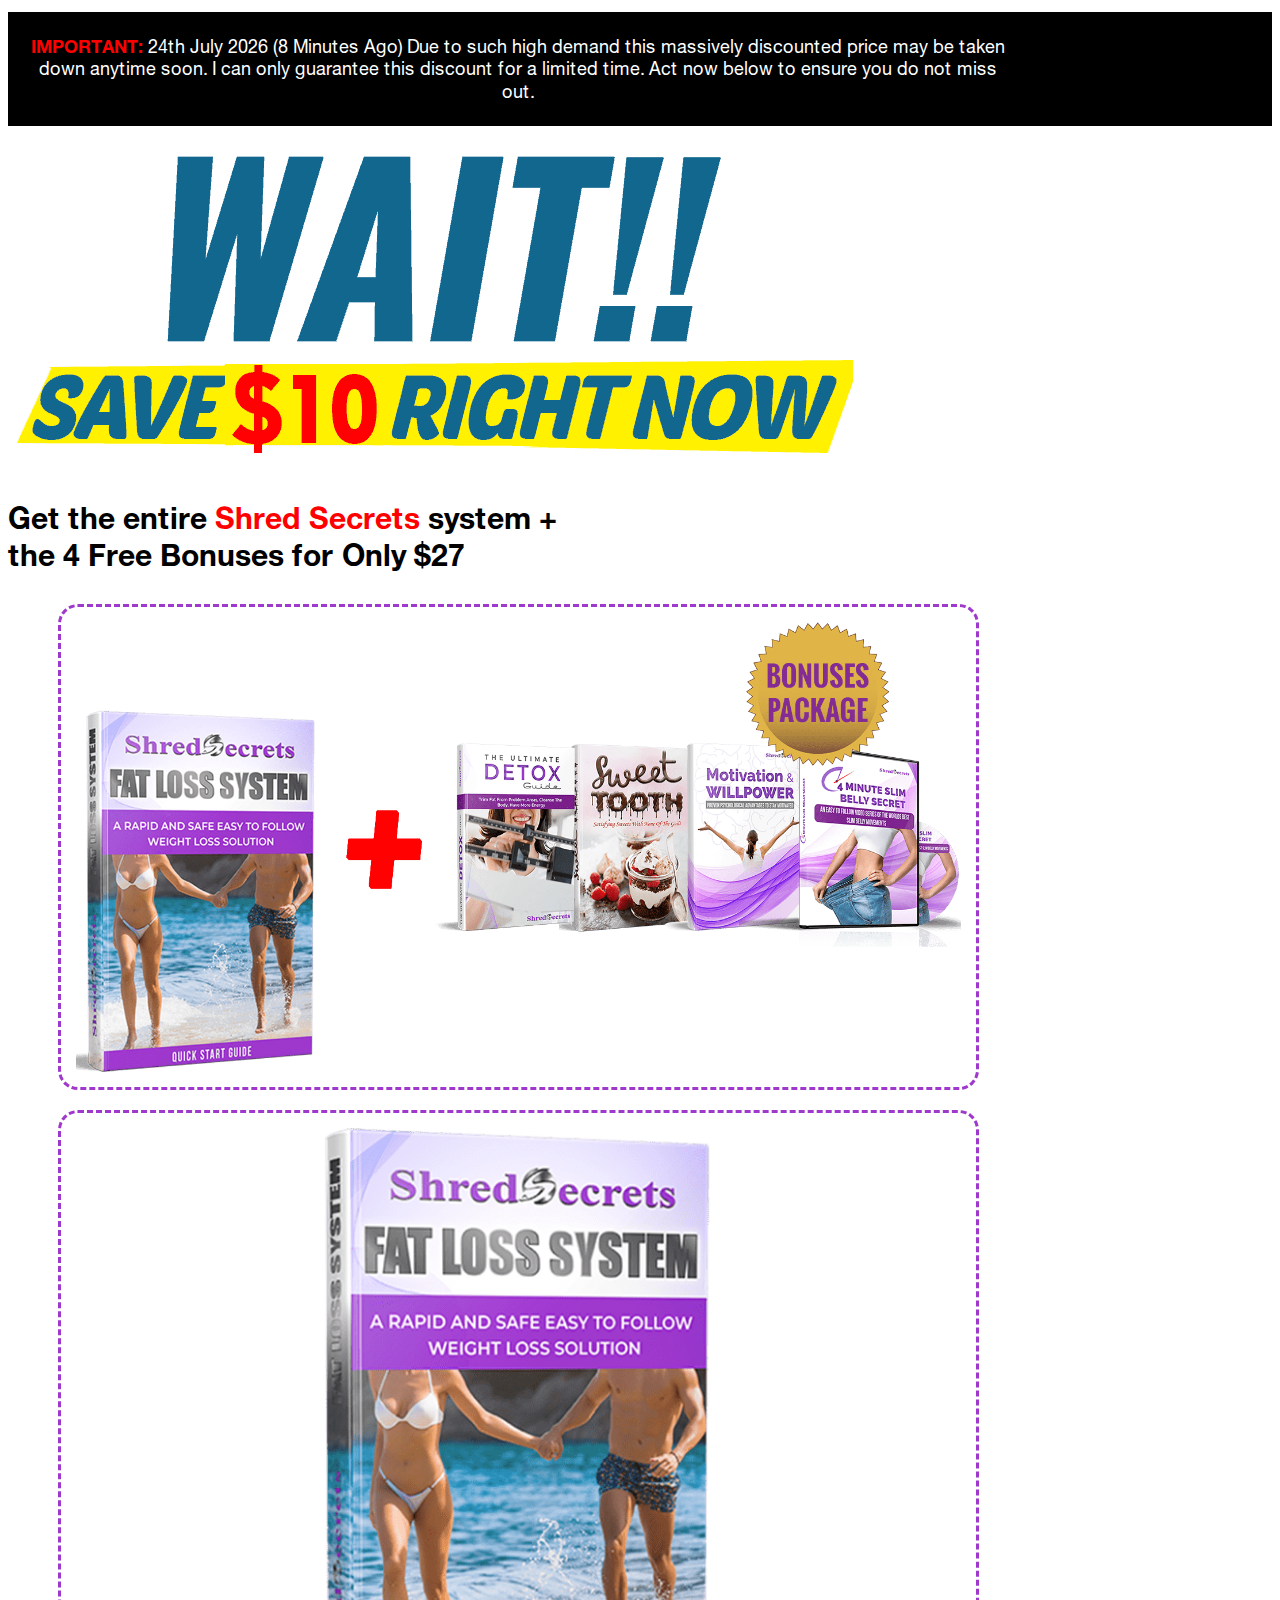
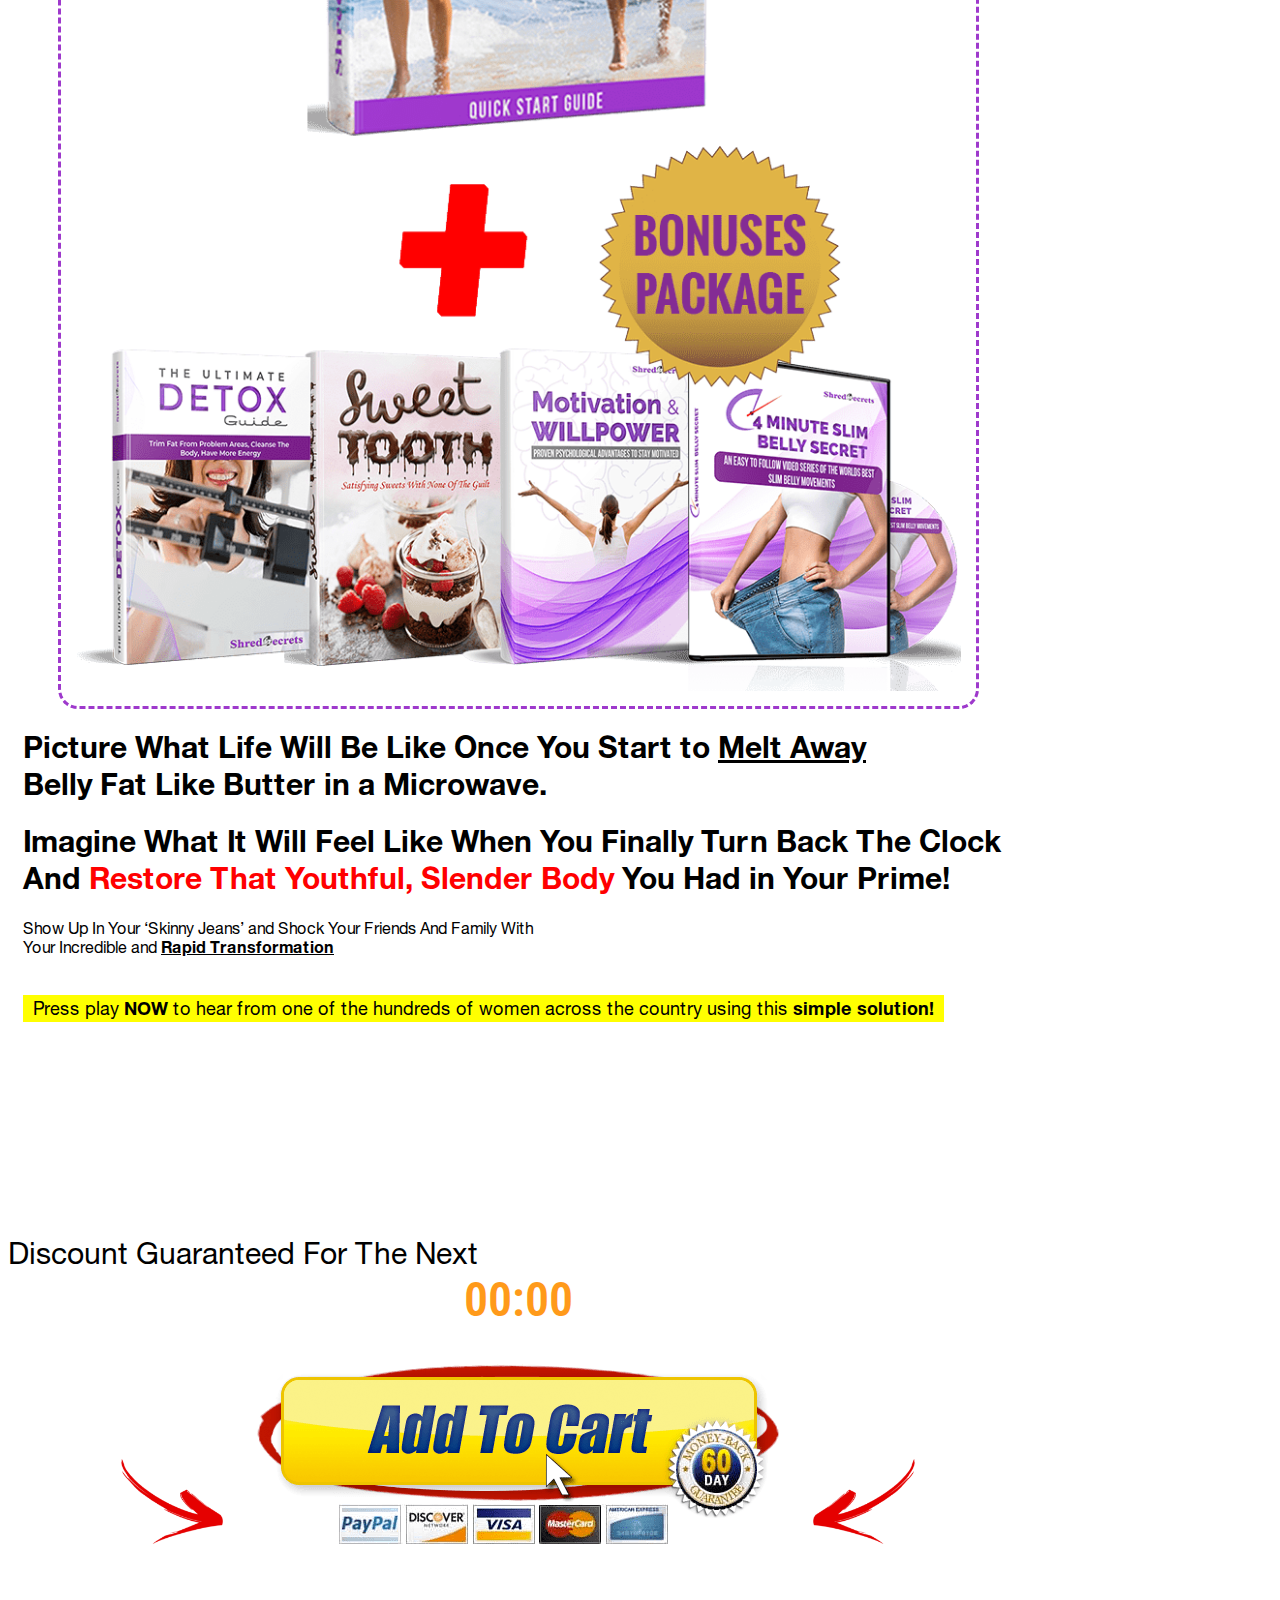
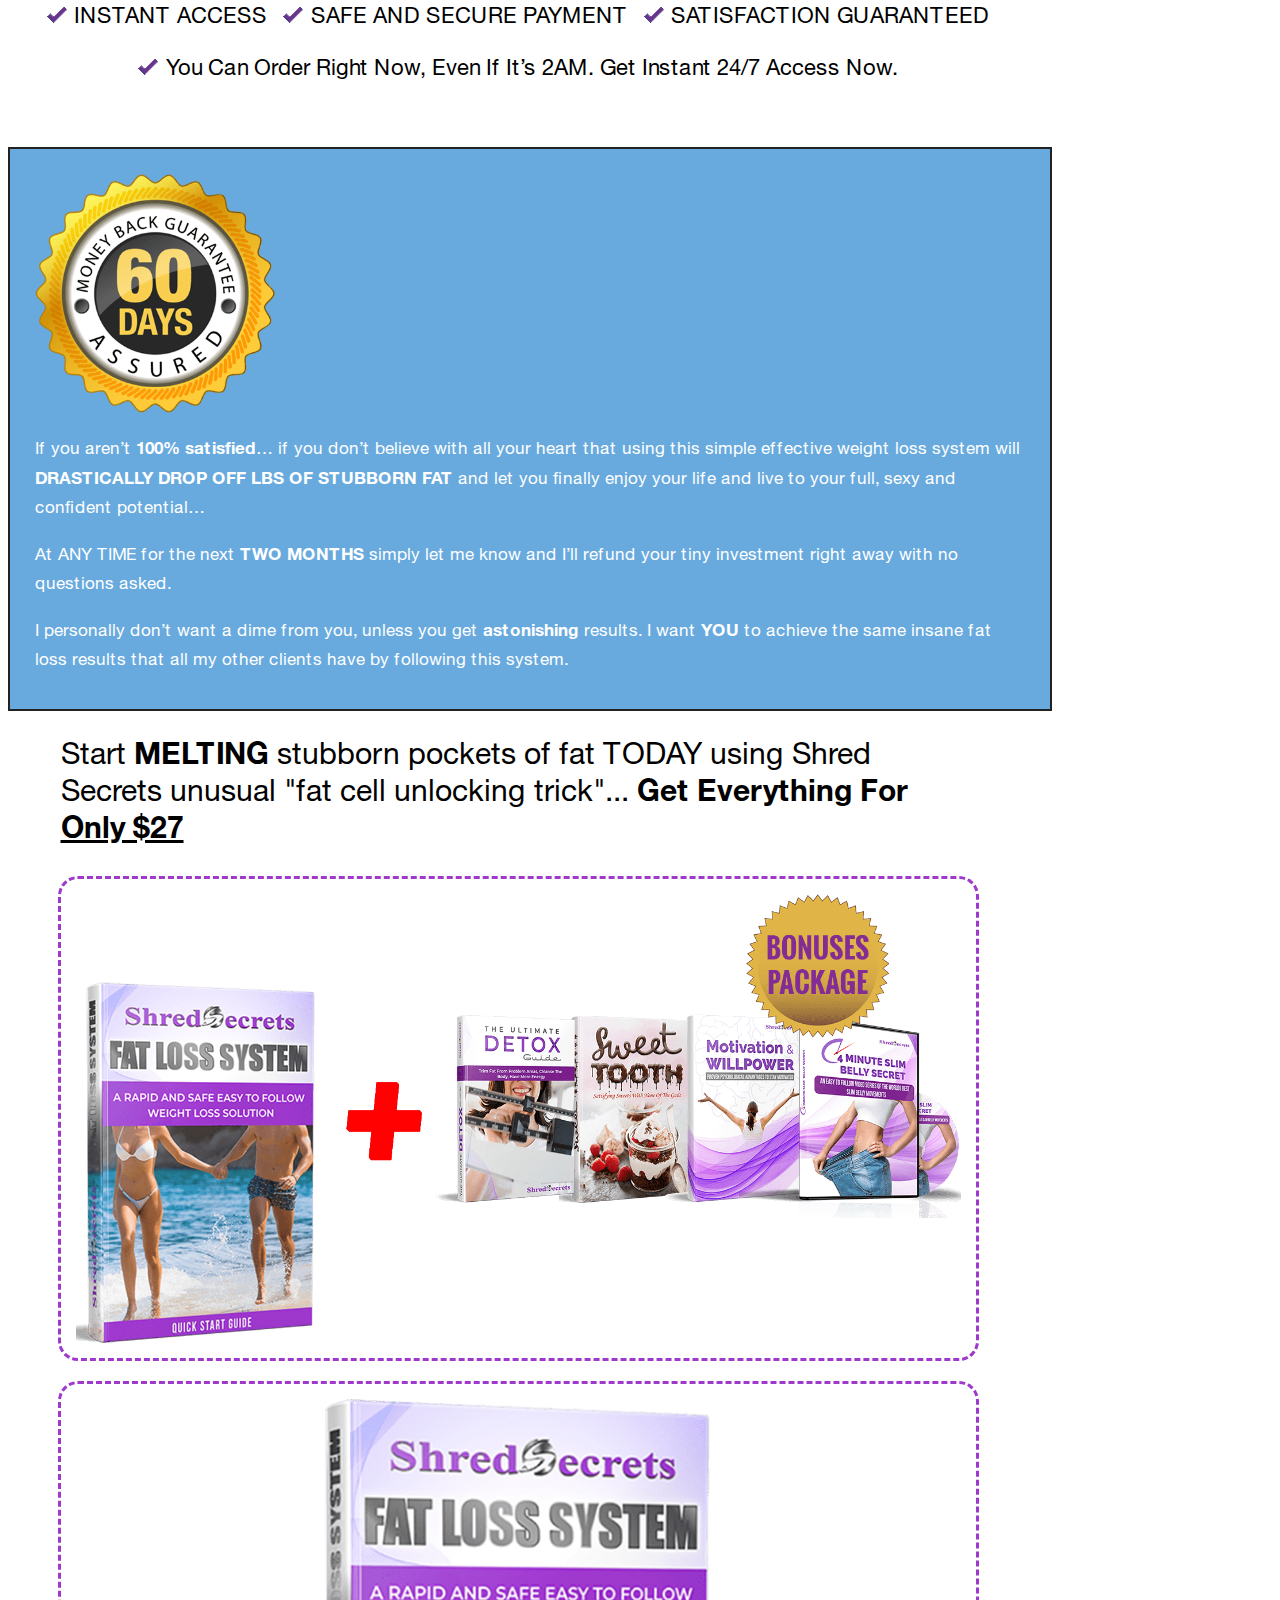
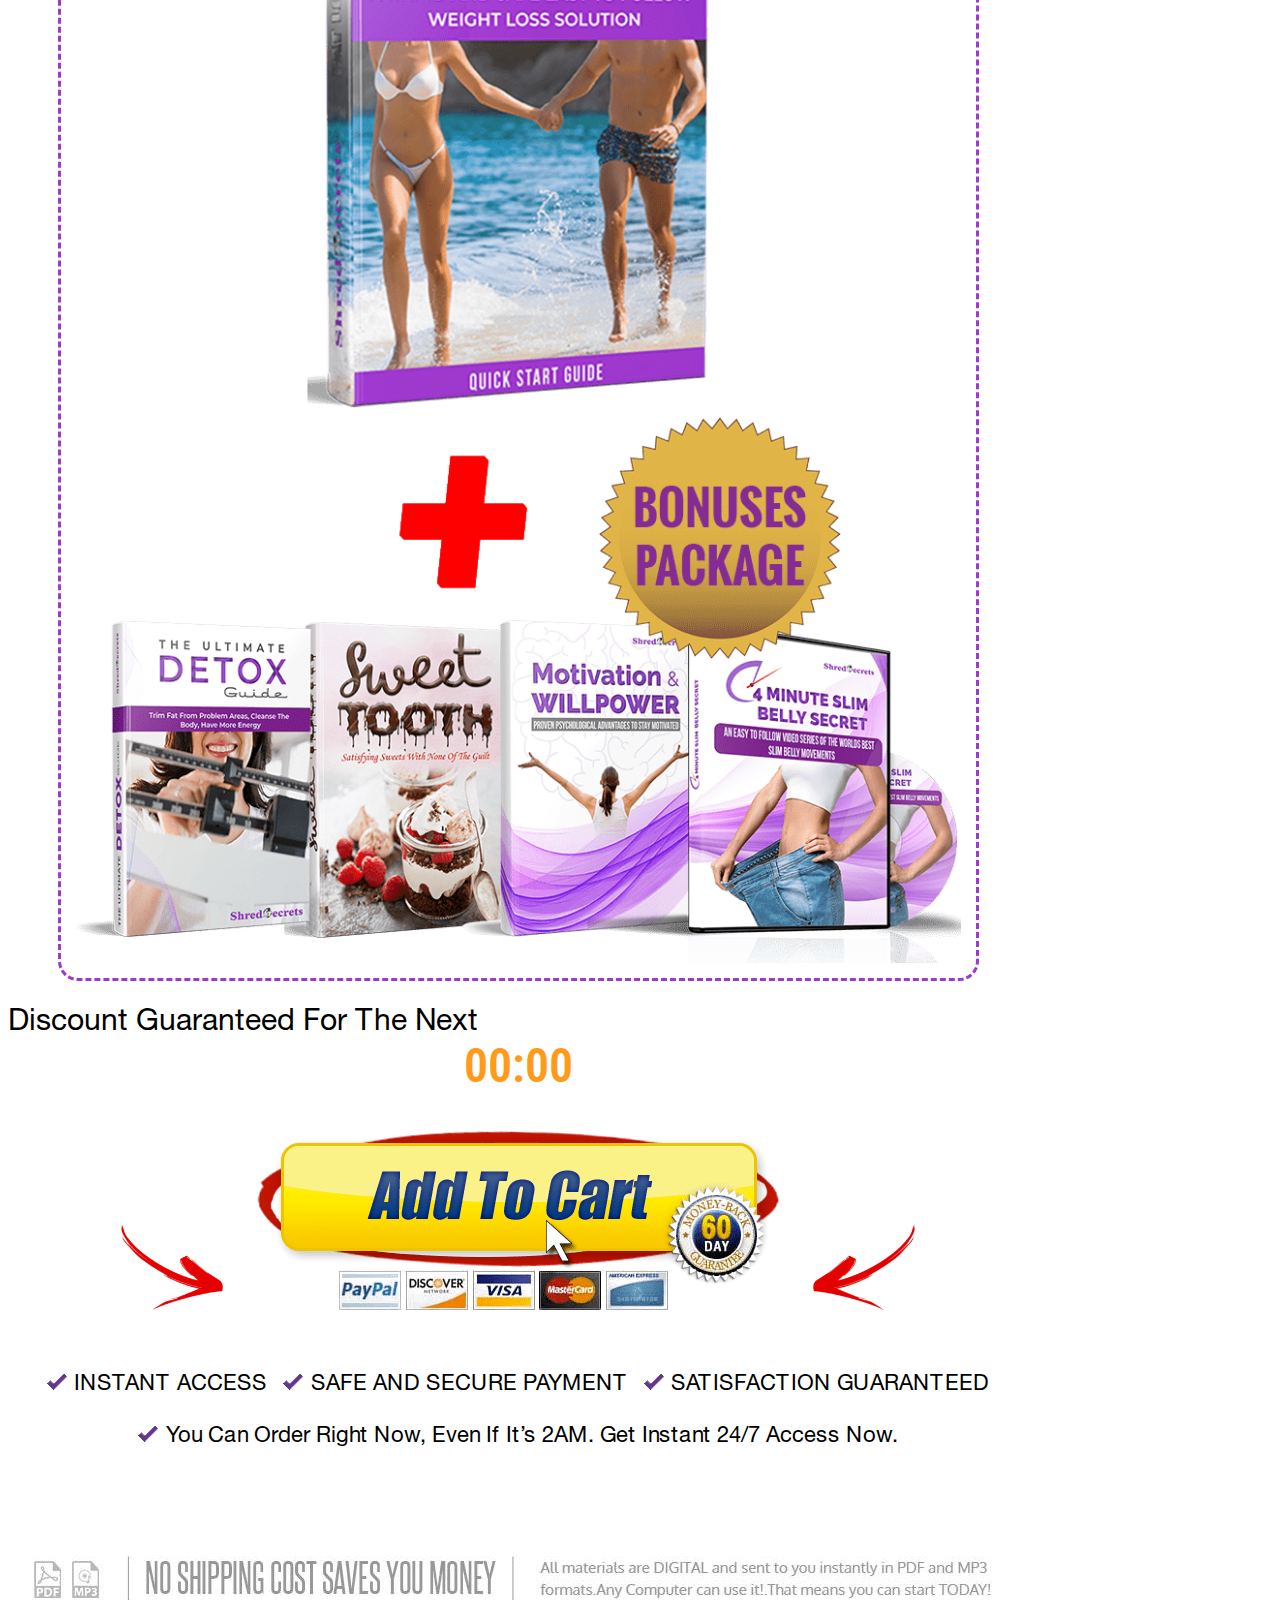
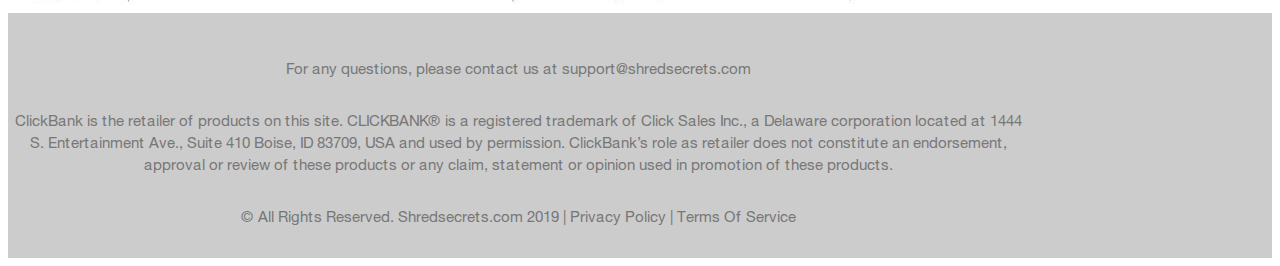
<file: index.html>
<!doctype html>
    <html lang="en">
    <head>
        <!-- Required meta tags -->
        <meta charset="utf-8">
        <meta name="description" content="Web Content">
        <meta name="keywords" content="HTML, CSS, JavaScript">
        <meta name="author" content="author">
        <meta name="viewport" content="width=device-width, initial-scale=1,  maximum-scale=1, shrink-to-fit=no">
        <meta http-equiv="X-UA-Compatible" content="IE=edge,chrome=1">
        <meta http-equiv="content-script-type" content="text/javascript">
        <meta http-equiv="x-dns-prefetch-control" content="on">
        
        <link rel="apple-touch-icon" sizes="180x180" href="assests/images/cropped-shred-fav-1-180x180.png">
        <link rel="icon" type="image/png" sizes="192x192" href="assests/images/cropped-shred-fav-1-192x192.png">
        <link rel="icon" type="image/png" sizes="32x32" href="assests/images/cropped-shred-fav-1-32x32.png">
        <!-- font family  -->
        <link rel="stylesheet" href="assests/font/stylesheet.css">
        <!-- Bootstrap CSS -->
        <link href="https://cdn.jsdelivr.net/npm/bootstrap@5.2.2/dist/css/bootstrap.min.css" rel="stylesheet" integrity="sha384-Zenh87qX5JnK2Jl0vWa8Ck2rdkQ2Bzep5IDxbcnCeuOxjzrPF/et3URy9Bv1WTRi" crossorigin="anonymous">
        <!-- Custom css -->
        <link rel="stylesheet" href="assests/css/style.css">
        <!-- Responsive midea css -->
        <link rel="stylesheet" href="assests/css/responsive.css">
        <title>Mother of two loses 82.2 pounds by consuming ancient nutrient  Discount - Mother of two loses 82.2 pounds by consuming ancient nutrient</title>
    </head>
    <body>
        <!-- header start -->
        <header>
            <div class="container">
                <div class="box">
                    <h1><span style="color: #ff0000;"><b class="cl-green">IMPORTANT: </b></span> <span id="Day"></span><span>th</span> <span id="Month"></span> <span id="Year"></span> (8 Minutes Ago) Due to such high demand this massively discounted price may be taken down anytime soon. I can only guarantee this discount for a limited time. Act now below to ensure you do not miss out.</h1>
                </div>
            </div>
        </header>
        <!-- header end-->
        <!-- banner img start -->
        <div class="banner-img">
            <div class="container">
                <div class="box text-center">
                    <img src="assests/images/bonusSS.png" alt="img" class="img-fluid">
                </div>
            </div>
        </div>
        <!-- banner img end -->
        <!-- Shred Secrets start -->
        <div class="shred-secrets">
            <div class="container">
                <h2 class="text-center"><span style="color: #000000;"><b><span style="color: #000000;">Get the entire </span><span style="color: #ff0000;">Shred Secrets</span><span style="color: #000000;"> system +</span><br> <span style="color: #000000;">the 4 Free Bonuses for </span>Only $27</b></span></h2>
                <div class="img-box d-md-block d-none">
                    <img src="assests/images/Bundle1.png" alt="img" class="img-fluid">
                </div>
                <div class="img-box d-md-none d-block">
                    <img src="assests/images/Bundle1-mobile.png" alt="img" class="img-fluid">
                </div>
                
                <!-- vide item start -->
                <div class="video-wrapper pt-4">
                    <div class="video-top text-center">
                        <h2>Picture What Life Will Be Like Once You Start to <strong style="text-decoration:underline;"> Melt Away</strong> <br> Belly Fat Like Butter in a Microwave.</h2>
                        <h2>Imagine What It Will Feel Like When You Finally Turn Back The Clock And <span style="color: #ff0000;">Restore That Youthful, Slender Body</span> You Had in Your Prime!</h2>
                        
                        <h4>Show Up In Your ‘Skinny Jeans’ and Shock Your Friends And    Family With <br> Your Incredible and <strong class="underline">  Rapid Transformation</strong></h4>
                        
                        <p style="background: yellow;display: inline-block;padding: 2px 10px;">Press play <strong>NOW</strong> to hear from one of the hundreds of women across the country using this <strong>simple solution!</strong></p>
                    </div>
                    <div class=" ratio ratio-16x9 shadow">
                        <iframe src="https://player.vimeo.com/video/734558965?h=2dd4a2dca0" frameborder="0" allow="autoplay; fullscreen; picture-in-picture" allowfullscreen></iframe>

                    </div>
                    
                </div>
                <!-- vide item end -->
                <div class="time-counter">
                    <h3 class="text-center"><span style="color: #000000;">Discount Guaranteed For The Next</span></h3>
                    <p class="fast-timer">00:00</p>
                    <div class="insertion text-center">
                        <center>
                            <a class="purchase" href="https://www.shredsecrets.com/linklokcb.php?order=10.therg.pay.clickbank.net/?cbskin=27374&amp;cbfid=31839&amp;cbtimer=101">
                                <img class="img1 img-fluid" src="assests/images/leftarrownew.png" alt="img">
                                <img class="img2  img-fluid" src="assests/images/section-12-addtocart.png" alt="img">
                                <img class="img4  img-fluid" src="assests/images/rightnewarrow.png">
                                <img class="img3  img-fluid" src="assests/images/ended_button.png" alt="img">
                            </a>
                        </center>
                    </div>
                </div>
                <div class="features">
                    <ul>
                        <li>INSTANT ACCESS</li>
                        <li>SAFE AND SECURE PAYMENT</li>
                        <li>SATISFACTION GUARANTEED</li>
                        <li>You Can Order Right Now, Even If It’s 2AM. Get Instant 24/7 Access Now.</li>
                    </ul>
                </div>
            </div>
        </div>
        <!-- Shred Secrets end -->
        <div class="guarantee">
            <div class="container">
                <div class="box">
                    <div class="row">
                        <div class="col-md-4 text-center mb-md-0  mb-2">
                            <img class="img-fluid" src="assests/images/badge.png" alt="" width="240">
                        </div>
                        <div class="col-md-8">
                            <p>If you aren’t <b>100% satisfied</b>… if you don’t believe with all your heart that using this simple effective weight loss system will <b>DRASTICALLY DROP OFF LBS OF STUBBORN FAT</b> and let you finally enjoy your life and live to your full, sexy and confident potential…</p>
                            <p>At ANY TIME for the next <b>TWO MONTHS</b> simply let me know and I’ll refund your tiny investment right away with no questions asked.</p>
                            <p>I personally don’t want a dime from you, unless you get <b>astonishing</b> results. I want <b>YOU</b> to achieve the same insane fat loss results that all my other clients have by following this system.</p>
                        </div>
                    </div>
                </div>
            </div>
        </div>
        <!-- Shred Secrets start -->
        <div class="shred-secrets shred-secrets2">
            <div class="container">
                <h2 class="text-center"><span style="color: #000000;">Start <strong>MELTING</strong> stubborn pockets of fat TODAY using Shred Secrets unusual "fat cell unlocking trick"... <strong>Get Everything For <u>Only $27</u></strong></span></h2>
                <div class="img-box d-md-block d-none">
                    <img src="assests/images/Bundle1.png" alt="img" class="img-fluid">
                </div>
                <div class="img-box d-md-none d-block">
                    <img src="assests/images/Bundle1-mobile.png" alt="img" class="img-fluid">
                </div>
                
                <div class="time-counter">
                    <h3 class="text-center"><span style="color: #000000;">Discount Guaranteed For The Next</span></h3>
                    <p class="fast-timer">00:00</p>
                    <div class="insertion text-center">
                        <center>
                            <a class="purchase" href="https://www.shredsecrets.com/linklokcb.php?order=10.therg.pay.clickbank.net/?cbskin=27374&amp;cbfid=31839&amp;cbtimer=101">
                                <img class="img1  img-fluid" src="assests/images/leftarrownew.png" alt="img">
                                <img class="img2  img-fluid" src="assests/images/section-12-addtocart.png" alt="img">
                                <img class="img4  img-fluid" src="assests/images/rightnewarrow.png">
                                <img class="img3  img-fluid" src="assests/images/ended_button.png" alt="">
                            </a>
                        </center>
                    </div>
                </div>
                <div class="features">
                    <ul>
                        <li>INSTANT ACCESS</li>
                        <li>SAFE AND SECURE PAYMENT</li>
                        <li>SATISFACTION GUARANTEED</li>
                        <li>You Can Order Right Now, Even If It’s 2AM. Get Instant 24/7 Access Now.</li>
                    </ul>
                </div>
            </div>
        </div>
        <!-- Shred Secrets end -->
        <!-- foote top images start-->
        <div class="footer-top-img text-center">
            
            <div class="container">
                <div class="box">
                    <img src="assests/images/xshipping_strip.jpg" alt="img" class="img-fluid">
                </div>
            </div>
        </div>
        <!-- foote top images end-->
        <!-- footer start -->
        <footer>
            <div class="container text-center">
                <div class="content">
                    <p>For any questions, please contact us at <a href="mailto:support@shredsecrets.com">support@shredsecrets.com</a></p>
                    <p>ClickBank is the retailer of products on this site. CLICKBANK® is a registered trademark of Click Sales Inc., a Delaware corporation located at 1444 S. Entertainment Ave., Suite 410 Boise, ID 83709, USA and used by permission. ClickBank’s role as retailer does not constitute an endorsement, approval or review of these products or any claim, statement or opinion used in promotion of these products.</p>
                    <p> © All Rights Reserved. Shredsecrets.com 2019 | <a href="https://www.shredsecrets.com/privacy-policy/">Privacy Policy</a> | <a href="https://www.shredsecrets.com/terms-of-services/">Terms Of Service</a></p>
                </div>
            </div>
        </footer>
        <!-- footer end -->
        <!-- modal start -->
        <!-- Button trigger modal -->
    
        <!--  jQuery js-->
        <script src="assests/js/jquery.min.js"></script>
        <!-- bootstrap Bundle with Popper -->
        <script src="https://cdn.jsdelivr.net/npm/bootstrap@5.2.2/dist/js/bootstrap.bundle.min.js" integrity="sha384-OERcA2EqjJCMA+/3y+gxIOqMEjwtxJY7qPCqsdltbNJuaOe923+mo//f6V8Qbsw3" crossorigin="anonymous"></script>
        <script>
            
        </script>
        <script>
            var mins = 10;
            var secs = 0;
            var timer = null;
            function getTime() {
                var time = '';
                time += mins > 0.1 ? mins : '0' + mins;
                time += secs > 9 ? ':' + secs : ':0' + secs;
                return time;
            }
            
            function showTime() {
                $('.fast-timer')
                .html(getTime());
                secs -= 1;
                if (secs < 0) {
                    mins -= 1;
                    secs = 59;
                }
                if (mins < 0) {
                    $('.purchase').addClass('disabled');
                    $('.purchase').attr("href", "javascript:;");
                    $('.purchase').click(function(e) {
                        e.preventDefault();
                        showPopup();
                    });
                    return false;
                }
                timer = setTimeout('showTime()', 1000);
            }
            $(function() {
                setTimeout('showTime()', 1000);
            });
        </script>
     
        <script>
            const months = ["January","February","March","April","May","June","July","August","September","October","November","December"];
            const d = new Date();
            document.getElementById("Day").innerHTML = d.getDate();
            let month = months[d.getMonth()];
            document.getElementById("Month").innerHTML = month;
            document.getElementById("Year").innerHTML = d.getFullYear();
        </script>
    </body>
    </html>
</file>
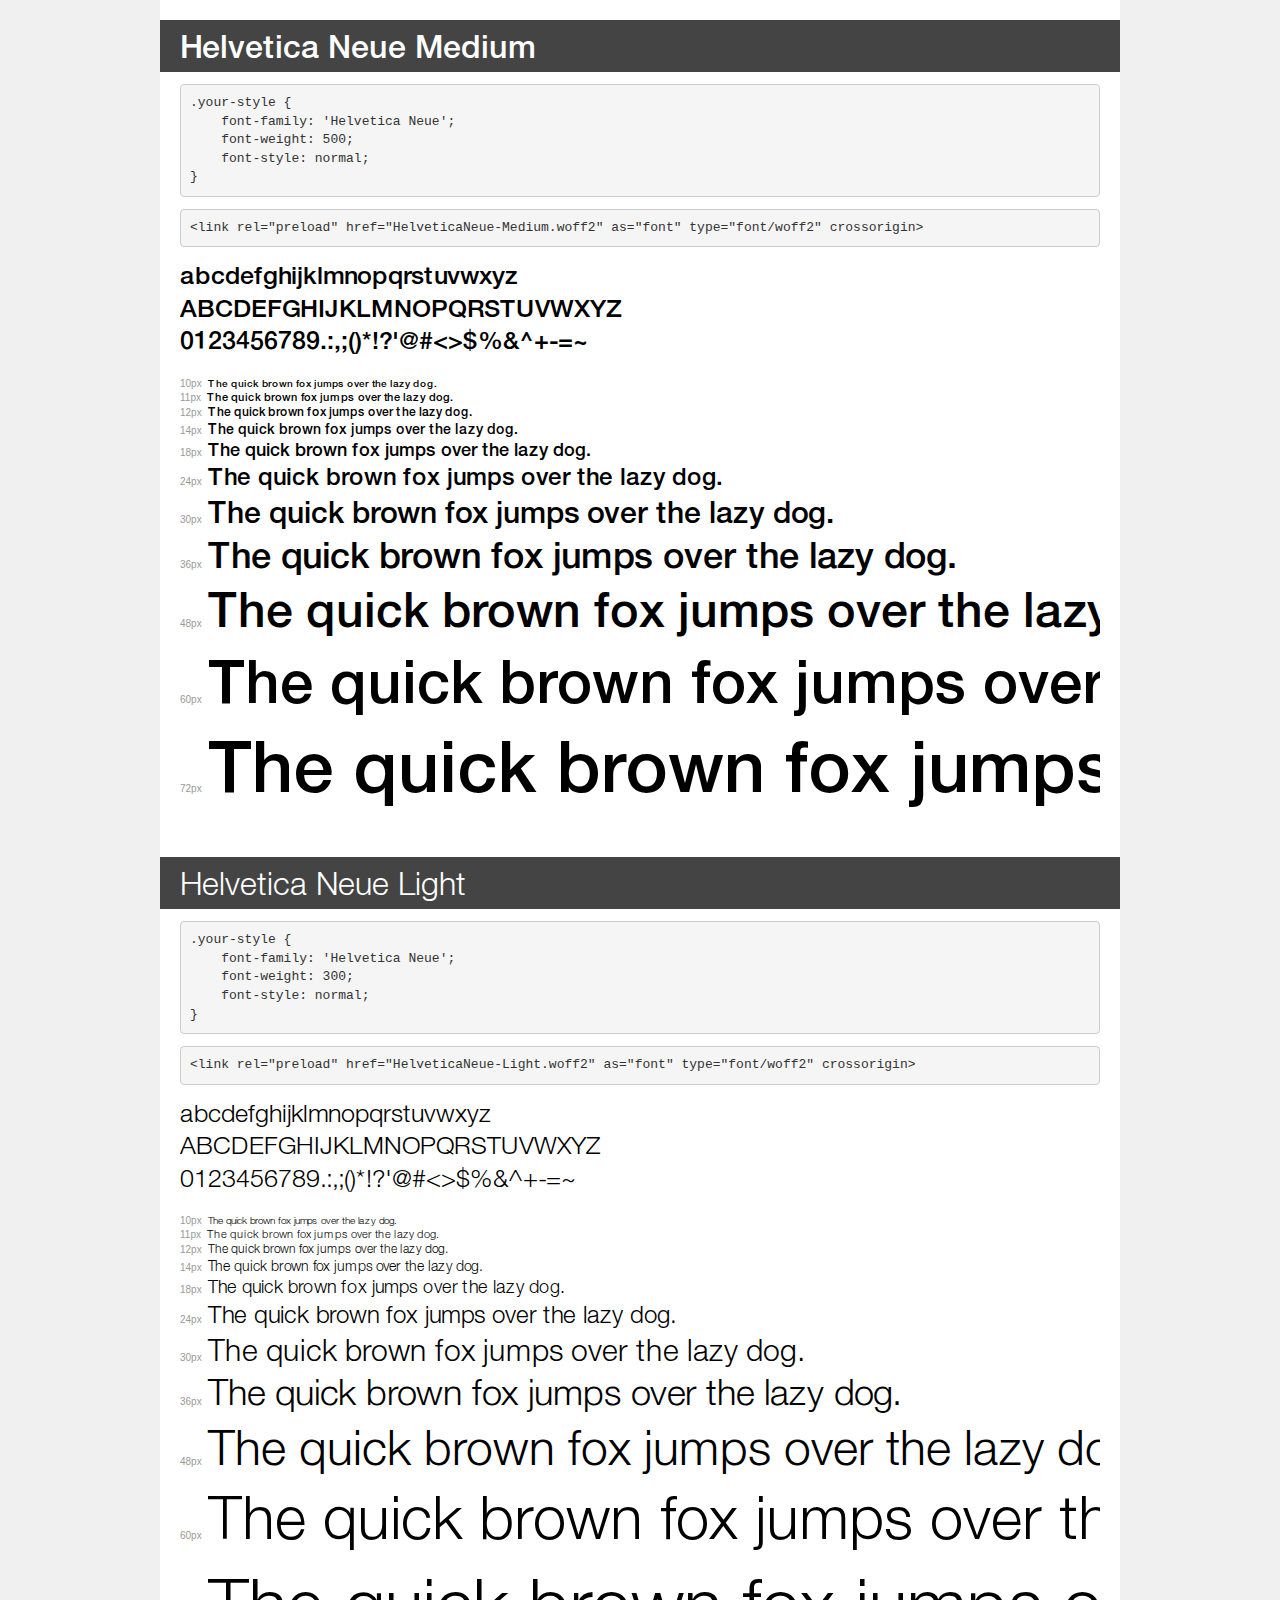
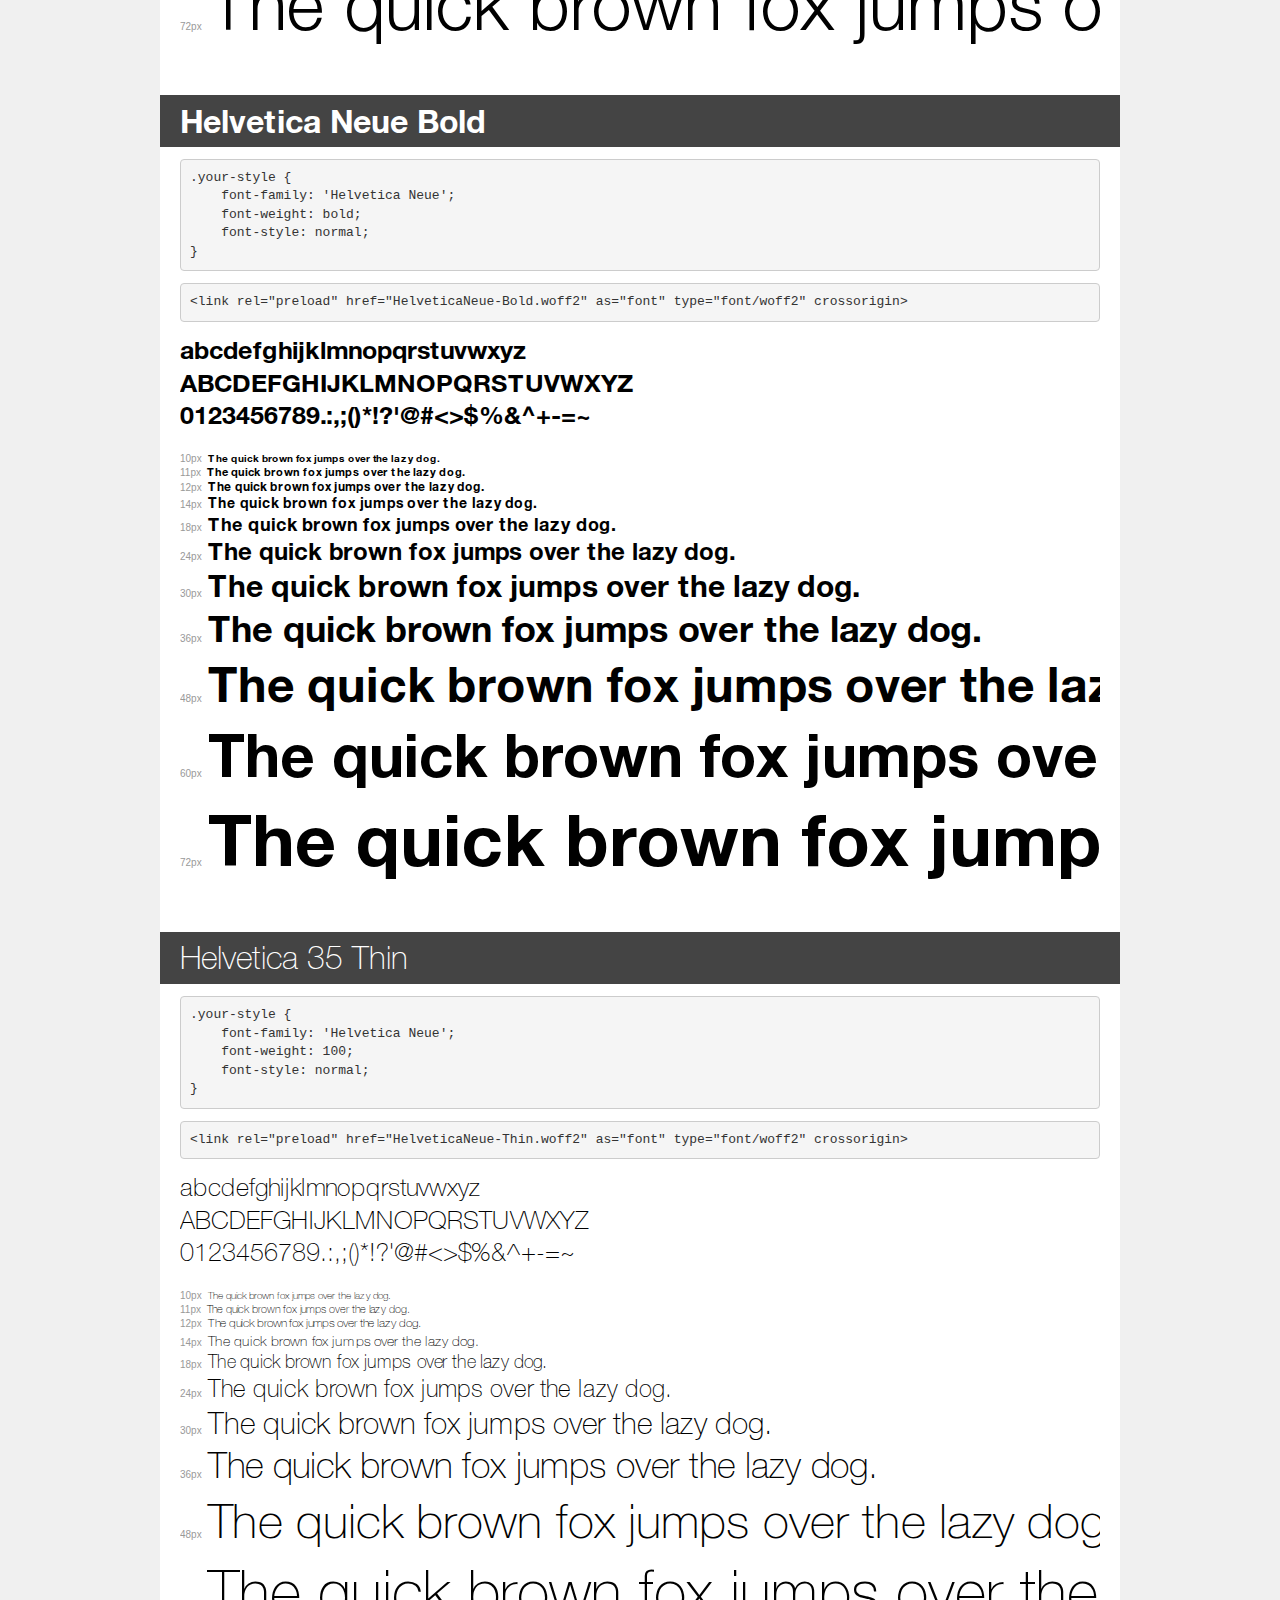
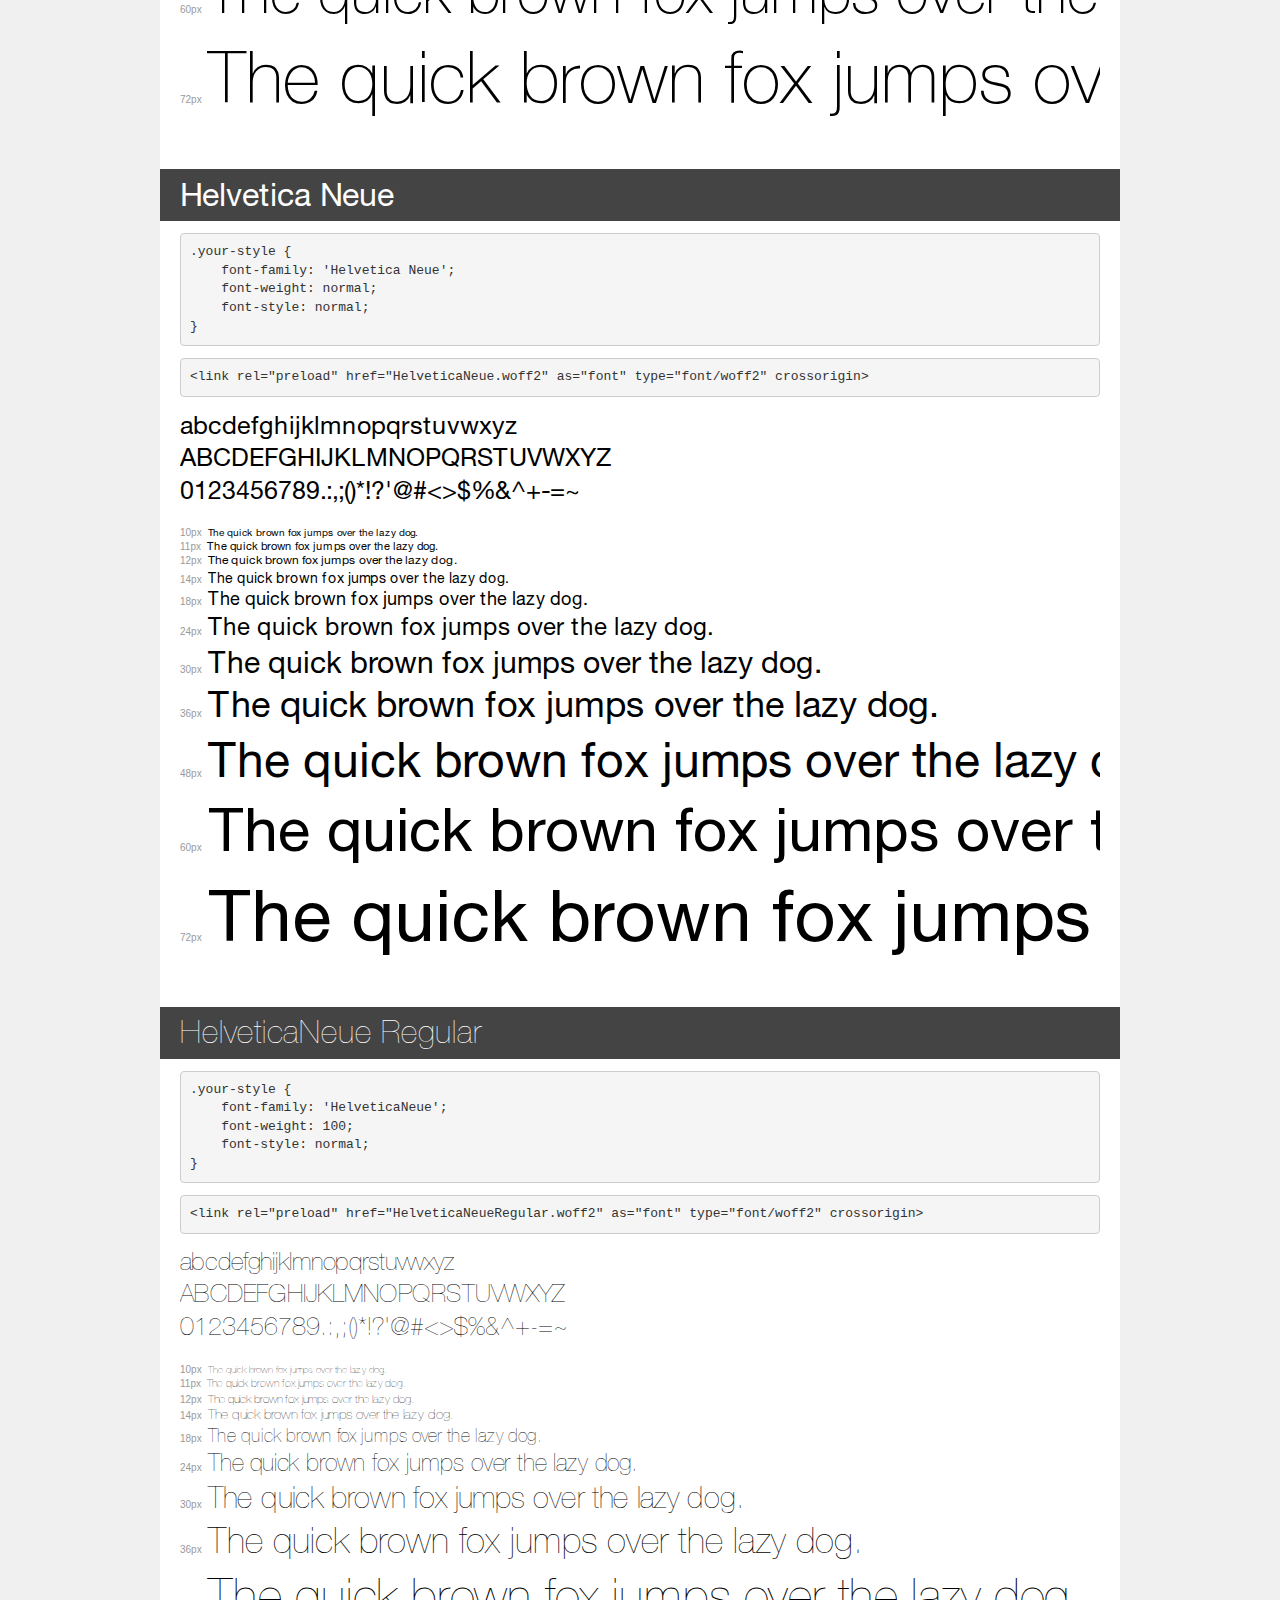
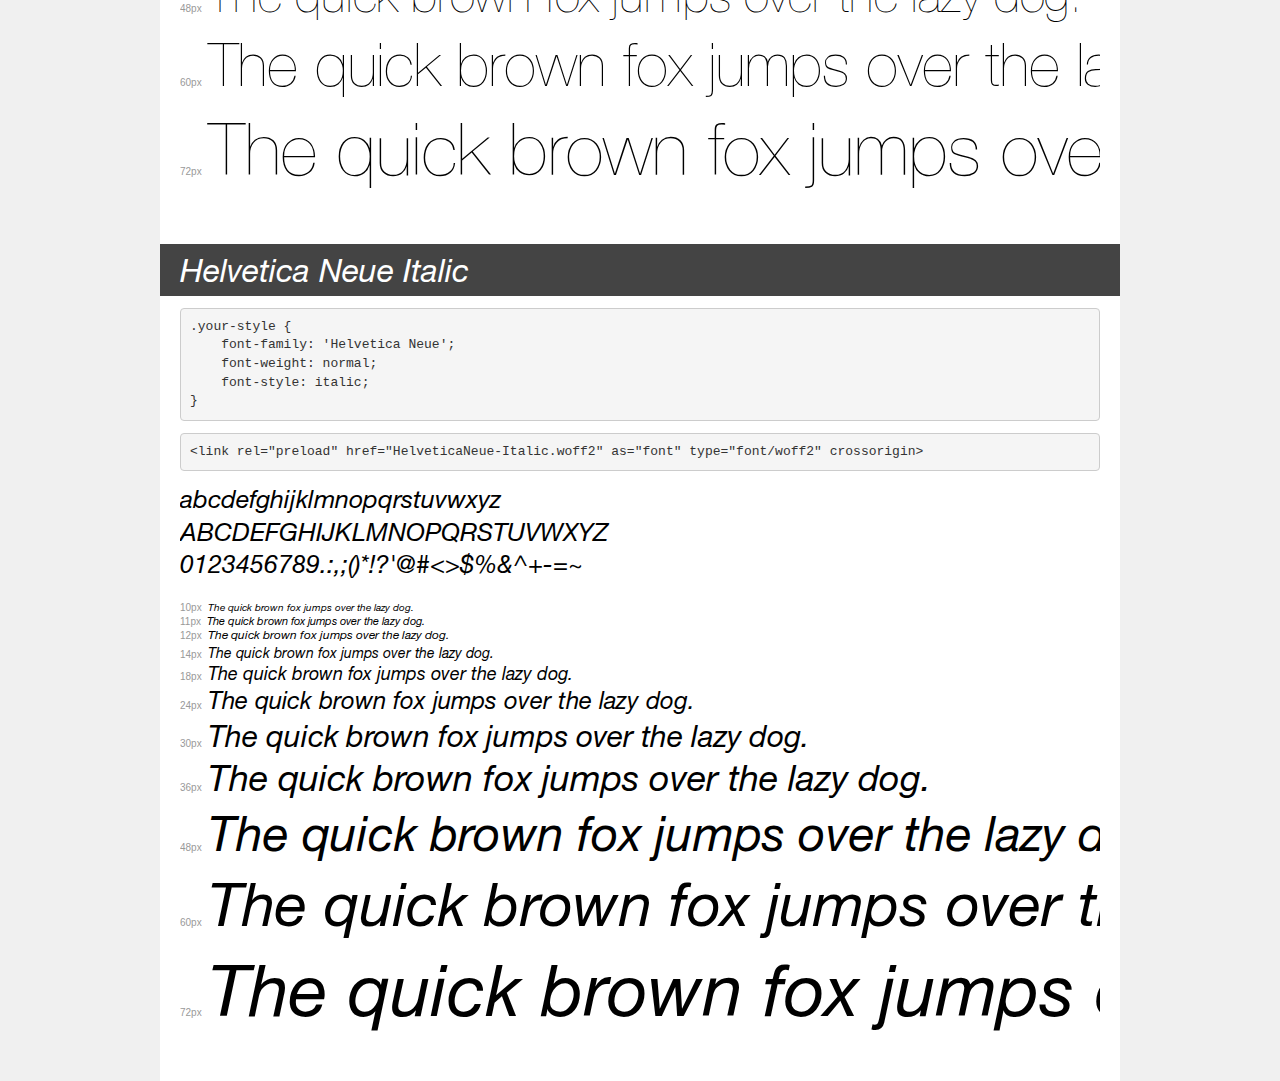
<file: assests/font/demo.html>
<!DOCTYPE html>
<html lang="en">
<head>
    <meta charset="utf-8">
    <meta http-equiv="X-UA-Compatible" content="IE=edge">
    <meta name="viewport" content="width=device-width, initial-scale=1">
    <meta name="robots" content="noindex, noarchive">
    <meta name="format-detection" content="telephone=no">
    <title>Transfonter demo</title>
    <link href="stylesheet.css" rel="stylesheet">
    <style>
        /*
        http://meyerweb.com/eric/tools/css/reset/
        v2.0 | 20110126
        License: none (public domain)
        */
        html, body, div, span, applet, object, iframe,
        h1, h2, h3, h4, h5, h6, p, blockquote, pre,
        a, abbr, acronym, address, big, cite, code,
        del, dfn, em, img, ins, kbd, q, s, samp,
        small, strike, strong, sub, sup, tt, var,
        b, u, i, center,
        dl, dt, dd, ol, ul, li,
        fieldset, form, label, legend,
        table, caption, tbody, tfoot, thead, tr, th, td,
        article, aside, canvas, details, embed,
        figure, figcaption, footer, header, hgroup,
        menu, nav, output, ruby, section, summary,
        time, mark, audio, video {
            margin: 0;
            padding: 0;
            border: 0;
            font-size: 100%;
            font: inherit;
            vertical-align: baseline;
        }
        /* HTML5 display-role reset for older browsers */
        article, aside, details, figcaption, figure,
        footer, header, hgroup, menu, nav, section {
            display: block;
        }
        body {
            line-height: 1;
        }
        ol, ul {
            list-style: none;
        }
        blockquote, q {
            quotes: none;
        }
        blockquote:before, blockquote:after,
        q:before, q:after {
            content: '';
            content: none;
        }
        table {
            border-collapse: collapse;
            border-spacing: 0;
        }
        /* demo styles */
        body {
            background: #f0f0f0;
            color: #000;
        }
        .page {
            background: #fff;
            width: 920px;
            margin: 0 auto;
            padding: 20px 20px 0 20px;
            overflow: hidden;
        }
        .font-container {
            overflow-x: auto;
            overflow-y: hidden;
            margin-bottom: 40px;
            line-height: 1.3;
            white-space: nowrap;
            padding-bottom: 5px;
        }
        h1 {
            position: relative;
            background: #444;
            font-size: 32px;
            color: #fff;
            padding: 10px 20px;
            margin: 0 -20px 12px -20px;
        }
        .letters {
            font-size: 25px;
            margin-bottom: 20px;
        }
        .s10:before {
            content: '10px';
        }
        .s11:before {
            content: '11px';
        }
        .s12:before {
            content: '12px';
        }
        .s14:before {
            content: '14px';
        }
        .s18:before {
            content: '18px';
        }
        .s24:before {
            content: '24px';
        }
        .s30:before {
            content: '30px';
        }
        .s36:before {
            content: '36px';
        }
        .s48:before {
            content: '48px';
        }
        .s60:before {
            content: '60px';
        }
        .s72:before {
            content: '72px';
        }
        .s10:before, .s11:before, .s12:before, .s14:before,
        .s18:before, .s24:before, .s30:before, .s36:before,
        .s48:before, .s60:before, .s72:before {
            font-family: Arial, sans-serif;
            font-size: 10px;
            font-weight: normal;
            font-style: normal;
            color: #999;
            padding-right: 6px;
        }
        pre {
            display: block;
            padding: 9px;
            margin: 0 0 12px;
            font-family: Monaco, Menlo, Consolas, "Courier New", monospace;
            font-size: 13px;
            line-height: 1.428571429;
            color: #333;
            font-weight: normal;
            font-style: normal;
            background-color: #f5f5f5;
            border: 1px solid #ccc;
            overflow-x: auto;
            border-radius: 4px;
        }
        /* responsive */
        @media (max-width: 959px) {
            .page {
                width: auto;
                margin: 0;
            }
        }
    </style>
</head>
<body>
<div class="page">
    <div class="demo">
        <h1 style="font-family: 'Helvetica Neue'; font-weight: 500; font-style: normal;">Helvetica Neue Medium</h1>
        <pre title="Usage">.your-style {
    font-family: 'Helvetica Neue';
    font-weight: 500;
    font-style: normal;
}</pre>
        <pre title="Preload (optional)">
&lt;link rel=&quot;preload&quot; href=&quot;HelveticaNeue-Medium.woff2&quot; as=&quot;font&quot; type=&quot;font/woff2&quot; crossorigin&gt;</pre>
        <div class="font-container" style="font-family: 'Helvetica Neue'; font-weight: 500; font-style: normal;">
            <p class="letters">
                abcdefghijklmnopqrstuvwxyz<br>
ABCDEFGHIJKLMNOPQRSTUVWXYZ<br>
                0123456789.:,;()*!?'@#&lt;&gt;$%&^+-=~
            </p>
            <p class="s10" style="font-size: 10px;">The quick brown fox jumps over the lazy dog.</p>
            <p class="s11" style="font-size: 11px;">The quick brown fox jumps over the lazy dog.</p>
            <p class="s12" style="font-size: 12px;">The quick brown fox jumps over the lazy dog.</p>
            <p class="s14" style="font-size: 14px;">The quick brown fox jumps over the lazy dog.</p>
            <p class="s18" style="font-size: 18px;">The quick brown fox jumps over the lazy dog.</p>
            <p class="s24" style="font-size: 24px;">The quick brown fox jumps over the lazy dog.</p>
            <p class="s30" style="font-size: 30px;">The quick brown fox jumps over the lazy dog.</p>
            <p class="s36" style="font-size: 36px;">The quick brown fox jumps over the lazy dog.</p>
            <p class="s48" style="font-size: 48px;">The quick brown fox jumps over the lazy dog.</p>
            <p class="s60" style="font-size: 60px;">The quick brown fox jumps over the lazy dog.</p>
            <p class="s72" style="font-size: 72px;">The quick brown fox jumps over the lazy dog.</p>
        </div>
    </div>

    <div class="demo">
        <h1 style="font-family: 'Helvetica Neue'; font-weight: 300; font-style: normal;">Helvetica Neue Light</h1>
        <pre title="Usage">.your-style {
    font-family: 'Helvetica Neue';
    font-weight: 300;
    font-style: normal;
}</pre>
        <pre title="Preload (optional)">
&lt;link rel=&quot;preload&quot; href=&quot;HelveticaNeue-Light.woff2&quot; as=&quot;font&quot; type=&quot;font/woff2&quot; crossorigin&gt;</pre>
        <div class="font-container" style="font-family: 'Helvetica Neue'; font-weight: 300; font-style: normal;">
            <p class="letters">
                abcdefghijklmnopqrstuvwxyz<br>
ABCDEFGHIJKLMNOPQRSTUVWXYZ<br>
                0123456789.:,;()*!?'@#&lt;&gt;$%&^+-=~
            </p>
            <p class="s10" style="font-size: 10px;">The quick brown fox jumps over the lazy dog.</p>
            <p class="s11" style="font-size: 11px;">The quick brown fox jumps over the lazy dog.</p>
            <p class="s12" style="font-size: 12px;">The quick brown fox jumps over the lazy dog.</p>
            <p class="s14" style="font-size: 14px;">The quick brown fox jumps over the lazy dog.</p>
            <p class="s18" style="font-size: 18px;">The quick brown fox jumps over the lazy dog.</p>
            <p class="s24" style="font-size: 24px;">The quick brown fox jumps over the lazy dog.</p>
            <p class="s30" style="font-size: 30px;">The quick brown fox jumps over the lazy dog.</p>
            <p class="s36" style="font-size: 36px;">The quick brown fox jumps over the lazy dog.</p>
            <p class="s48" style="font-size: 48px;">The quick brown fox jumps over the lazy dog.</p>
            <p class="s60" style="font-size: 60px;">The quick brown fox jumps over the lazy dog.</p>
            <p class="s72" style="font-size: 72px;">The quick brown fox jumps over the lazy dog.</p>
        </div>
    </div>

    <div class="demo">
        <h1 style="font-family: 'Helvetica Neue'; font-weight: bold; font-style: normal;">Helvetica Neue Bold</h1>
        <pre title="Usage">.your-style {
    font-family: 'Helvetica Neue';
    font-weight: bold;
    font-style: normal;
}</pre>
        <pre title="Preload (optional)">
&lt;link rel=&quot;preload&quot; href=&quot;HelveticaNeue-Bold.woff2&quot; as=&quot;font&quot; type=&quot;font/woff2&quot; crossorigin&gt;</pre>
        <div class="font-container" style="font-family: 'Helvetica Neue'; font-weight: bold; font-style: normal;">
            <p class="letters">
                abcdefghijklmnopqrstuvwxyz<br>
ABCDEFGHIJKLMNOPQRSTUVWXYZ<br>
                0123456789.:,;()*!?'@#&lt;&gt;$%&^+-=~
            </p>
            <p class="s10" style="font-size: 10px;">The quick brown fox jumps over the lazy dog.</p>
            <p class="s11" style="font-size: 11px;">The quick brown fox jumps over the lazy dog.</p>
            <p class="s12" style="font-size: 12px;">The quick brown fox jumps over the lazy dog.</p>
            <p class="s14" style="font-size: 14px;">The quick brown fox jumps over the lazy dog.</p>
            <p class="s18" style="font-size: 18px;">The quick brown fox jumps over the lazy dog.</p>
            <p class="s24" style="font-size: 24px;">The quick brown fox jumps over the lazy dog.</p>
            <p class="s30" style="font-size: 30px;">The quick brown fox jumps over the lazy dog.</p>
            <p class="s36" style="font-size: 36px;">The quick brown fox jumps over the lazy dog.</p>
            <p class="s48" style="font-size: 48px;">The quick brown fox jumps over the lazy dog.</p>
            <p class="s60" style="font-size: 60px;">The quick brown fox jumps over the lazy dog.</p>
            <p class="s72" style="font-size: 72px;">The quick brown fox jumps over the lazy dog.</p>
        </div>
    </div>

    <div class="demo">
        <h1 style="font-family: 'Helvetica Neue'; font-weight: 100; font-style: normal;">Helvetica 35 Thin</h1>
        <pre title="Usage">.your-style {
    font-family: 'Helvetica Neue';
    font-weight: 100;
    font-style: normal;
}</pre>
        <pre title="Preload (optional)">
&lt;link rel=&quot;preload&quot; href=&quot;HelveticaNeue-Thin.woff2&quot; as=&quot;font&quot; type=&quot;font/woff2&quot; crossorigin&gt;</pre>
        <div class="font-container" style="font-family: 'Helvetica Neue'; font-weight: 100; font-style: normal;">
            <p class="letters">
                abcdefghijklmnopqrstuvwxyz<br>
ABCDEFGHIJKLMNOPQRSTUVWXYZ<br>
                0123456789.:,;()*!?'@#&lt;&gt;$%&^+-=~
            </p>
            <p class="s10" style="font-size: 10px;">The quick brown fox jumps over the lazy dog.</p>
            <p class="s11" style="font-size: 11px;">The quick brown fox jumps over the lazy dog.</p>
            <p class="s12" style="font-size: 12px;">The quick brown fox jumps over the lazy dog.</p>
            <p class="s14" style="font-size: 14px;">The quick brown fox jumps over the lazy dog.</p>
            <p class="s18" style="font-size: 18px;">The quick brown fox jumps over the lazy dog.</p>
            <p class="s24" style="font-size: 24px;">The quick brown fox jumps over the lazy dog.</p>
            <p class="s30" style="font-size: 30px;">The quick brown fox jumps over the lazy dog.</p>
            <p class="s36" style="font-size: 36px;">The quick brown fox jumps over the lazy dog.</p>
            <p class="s48" style="font-size: 48px;">The quick brown fox jumps over the lazy dog.</p>
            <p class="s60" style="font-size: 60px;">The quick brown fox jumps over the lazy dog.</p>
            <p class="s72" style="font-size: 72px;">The quick brown fox jumps over the lazy dog.</p>
        </div>
    </div>

    <div class="demo">
        <h1 style="font-family: 'Helvetica Neue'; font-weight: normal; font-style: normal;">Helvetica Neue</h1>
        <pre title="Usage">.your-style {
    font-family: 'Helvetica Neue';
    font-weight: normal;
    font-style: normal;
}</pre>
        <pre title="Preload (optional)">
&lt;link rel=&quot;preload&quot; href=&quot;HelveticaNeue.woff2&quot; as=&quot;font&quot; type=&quot;font/woff2&quot; crossorigin&gt;</pre>
        <div class="font-container" style="font-family: 'Helvetica Neue'; font-weight: normal; font-style: normal;">
            <p class="letters">
                abcdefghijklmnopqrstuvwxyz<br>
ABCDEFGHIJKLMNOPQRSTUVWXYZ<br>
                0123456789.:,;()*!?'@#&lt;&gt;$%&^+-=~
            </p>
            <p class="s10" style="font-size: 10px;">The quick brown fox jumps over the lazy dog.</p>
            <p class="s11" style="font-size: 11px;">The quick brown fox jumps over the lazy dog.</p>
            <p class="s12" style="font-size: 12px;">The quick brown fox jumps over the lazy dog.</p>
            <p class="s14" style="font-size: 14px;">The quick brown fox jumps over the lazy dog.</p>
            <p class="s18" style="font-size: 18px;">The quick brown fox jumps over the lazy dog.</p>
            <p class="s24" style="font-size: 24px;">The quick brown fox jumps over the lazy dog.</p>
            <p class="s30" style="font-size: 30px;">The quick brown fox jumps over the lazy dog.</p>
            <p class="s36" style="font-size: 36px;">The quick brown fox jumps over the lazy dog.</p>
            <p class="s48" style="font-size: 48px;">The quick brown fox jumps over the lazy dog.</p>
            <p class="s60" style="font-size: 60px;">The quick brown fox jumps over the lazy dog.</p>
            <p class="s72" style="font-size: 72px;">The quick brown fox jumps over the lazy dog.</p>
        </div>
    </div>

    <div class="demo">
        <h1 style="font-family: 'HelveticaNeue'; font-weight: 100; font-style: normal;">HelveticaNeue Regular</h1>
        <pre title="Usage">.your-style {
    font-family: 'HelveticaNeue';
    font-weight: 100;
    font-style: normal;
}</pre>
        <pre title="Preload (optional)">
&lt;link rel=&quot;preload&quot; href=&quot;HelveticaNeueRegular.woff2&quot; as=&quot;font&quot; type=&quot;font/woff2&quot; crossorigin&gt;</pre>
        <div class="font-container" style="font-family: 'HelveticaNeue'; font-weight: 100; font-style: normal;">
            <p class="letters">
                abcdefghijklmnopqrstuvwxyz<br>
ABCDEFGHIJKLMNOPQRSTUVWXYZ<br>
                0123456789.:,;()*!?'@#&lt;&gt;$%&^+-=~
            </p>
            <p class="s10" style="font-size: 10px;">The quick brown fox jumps over the lazy dog.</p>
            <p class="s11" style="font-size: 11px;">The quick brown fox jumps over the lazy dog.</p>
            <p class="s12" style="font-size: 12px;">The quick brown fox jumps over the lazy dog.</p>
            <p class="s14" style="font-size: 14px;">The quick brown fox jumps over the lazy dog.</p>
            <p class="s18" style="font-size: 18px;">The quick brown fox jumps over the lazy dog.</p>
            <p class="s24" style="font-size: 24px;">The quick brown fox jumps over the lazy dog.</p>
            <p class="s30" style="font-size: 30px;">The quick brown fox jumps over the lazy dog.</p>
            <p class="s36" style="font-size: 36px;">The quick brown fox jumps over the lazy dog.</p>
            <p class="s48" style="font-size: 48px;">The quick brown fox jumps over the lazy dog.</p>
            <p class="s60" style="font-size: 60px;">The quick brown fox jumps over the lazy dog.</p>
            <p class="s72" style="font-size: 72px;">The quick brown fox jumps over the lazy dog.</p>
        </div>
    </div>

    <div class="demo">
        <h1 style="font-family: 'Helvetica Neue'; font-weight: normal; font-style: italic;">Helvetica Neue Italic</h1>
        <pre title="Usage">.your-style {
    font-family: 'Helvetica Neue';
    font-weight: normal;
    font-style: italic;
}</pre>
        <pre title="Preload (optional)">
&lt;link rel=&quot;preload&quot; href=&quot;HelveticaNeue-Italic.woff2&quot; as=&quot;font&quot; type=&quot;font/woff2&quot; crossorigin&gt;</pre>
        <div class="font-container" style="font-family: 'Helvetica Neue'; font-weight: normal; font-style: italic;">
            <p class="letters">
                abcdefghijklmnopqrstuvwxyz<br>
ABCDEFGHIJKLMNOPQRSTUVWXYZ<br>
                0123456789.:,;()*!?'@#&lt;&gt;$%&^+-=~
            </p>
            <p class="s10" style="font-size: 10px;">The quick brown fox jumps over the lazy dog.</p>
            <p class="s11" style="font-size: 11px;">The quick brown fox jumps over the lazy dog.</p>
            <p class="s12" style="font-size: 12px;">The quick brown fox jumps over the lazy dog.</p>
            <p class="s14" style="font-size: 14px;">The quick brown fox jumps over the lazy dog.</p>
            <p class="s18" style="font-size: 18px;">The quick brown fox jumps over the lazy dog.</p>
            <p class="s24" style="font-size: 24px;">The quick brown fox jumps over the lazy dog.</p>
            <p class="s30" style="font-size: 30px;">The quick brown fox jumps over the lazy dog.</p>
            <p class="s36" style="font-size: 36px;">The quick brown fox jumps over the lazy dog.</p>
            <p class="s48" style="font-size: 48px;">The quick brown fox jumps over the lazy dog.</p>
            <p class="s60" style="font-size: 60px;">The quick brown fox jumps over the lazy dog.</p>
            <p class="s72" style="font-size: 72px;">The quick brown fox jumps over the lazy dog.</p>
        </div>
    </div>

</div>
</body>
</html>
</file>
<file: assests/font/stylesheet.css>
@font-face {
    font-family: 'Helvetica Neue';
    src: url('HelveticaNeue-Medium.woff2') format('woff2'),
        url('HelveticaNeue-Medium.woff') format('woff');
    font-weight: 500;
    font-style: normal;
    font-display: swap;
}

@font-face {
    font-family: 'Helvetica Neue';
    src: url('HelveticaNeue-Light.woff2') format('woff2'),
        url('HelveticaNeue-Light.woff') format('woff');
    font-weight: 300;
    font-style: normal;
    font-display: swap;
}

@font-face {
    font-family: 'Helvetica Neue';
    src: url('HelveticaNeue-Bold.woff2') format('woff2'),
        url('HelveticaNeue-Bold.woff') format('woff');
    font-weight: 700;
    font-style: normal;
    font-display: swap;
}

@font-face {
    font-family: 'Helvetica Neue';
    src: url('HelveticaNeue-Thin.woff2') format('woff2'),
        url('HelveticaNeue-Thin.woff') format('woff');
    font-weight: 100;
    font-style: normal;
    font-display: swap;
}

@font-face {
    font-family: 'Helvetica Neue';
    src: url('HelveticaNeue.woff2') format('woff2'),
        url('HelveticaNeue.woff') format('woff');
    font-weight: 400;
    font-style: normal;
    font-display: swap;
}

@font-face {
    font-family: 'HelveticaNeue';
    src: url('HelveticaNeueRegular.woff2') format('woff2'),
        url('HelveticaNeueRegular.woff') format('woff');
    font-weight: 100;
    font-style: normal;
    font-display: swap;
}

@font-face {
    font-family: 'Helvetica Neue';
    src: url('HelveticaNeue-Italic.woff2') format('woff2'),
        url('HelveticaNeue-Italic.woff') format('woff');
    font-weight: 400;
    font-style: italic;
    font-display: swap;
}
</file>
<file: assests/css/style.css>
@import url('https://fonts.googleapis.com/css2?family=Roboto+Condensed:wght@300;400;700&display=swap');
:root {
/* Colors: */
--color-000000: #000000;
--color-707070: #707070;
/* Font/text values */
--font-family-Helvetica: 'Helvetica Neue';
--font-family-hobeaux: Hobeaux;
--font-style-normal: normal;
--font-weight-300: 300;
--font-size-7: 7px;
--font-size-10: 10px;
--font-size-11: 11px;
--font-size-12: 12px;
--font-size-14: 14px;
--font-size-16: 16px;
--font-size-40: 40px;
--character-spacing-0: 0px;
--line-spacing-9: 9px;
--line-spacing-16: 16px;
--line-spacing-50: 50px;
}
/* basic style */
html{
    scroll-behavior: smooth;
}
body{
    font-family: var(--font-family-Helvetica);
    font-weight: 400;
    position: relative;
    color: #000;
    background: #fff;
}
h1,h2,h3,h4,h5,h6{
    font-weight: 700;
}
a{
    display: inline-block;
    transition: all ease .6s;
    text-decoration: none;
}
a:hover{
    text-decoration: none;
}
small{
    display: inline-block;
}
ul{
    margin: 0;
    list-style: none;
    padding: 0;
}
/* media style */
.media {
    display: -ms-flexbox;
    display: flex;
    -ms-flex-align: start;
    align-items: flex-start;
}
.media-body {
    -ms-flex: 1;
    flex: 1;
}
.container {
    max-width: 1020px;
}
/* ----------------------------------------------
header start
---------------------------------------------- */
header {
    color: #fff;
    background-color: #000;
}
header .box{
    max-width: 990px;
    width: 100%;
    margin-left: auto;
    margin-right: auto;
}
header .box h1 {
    font-size: 24px;
    line-height: 1.25em;
    text-align: center;
    padding: 1.25em 0;
    font-weight: 400;
    margin-bottom: 0;
}
/* ----------------------------------------------
header end
---------------------------------------------- */
/* ----------------------------------------------
banner img start
---------------------------------------------- */
.banner-img {
    padding: 0.01em 0;
    margin: 1em 0;
}
/* ----------------------------------------------
banner end
---------------------------------------------- */
/* ----------------------------------------------
shred-secrets start
---------------------------------------------- */
.shred-secrets{}
.shred-secrets .box{}
.shred-secrets h2 {
    margin-top: 20px;
    margin-bottom: 10px;
    font-size: 30px;
}
.shred-secrets .img-box {
    padding-top: 20px;
}
.shred-secrets .img-box img {
    width: 885px;
    margin: auto;
    display: block;
    border: 3px dashed #9e39cc;
    border-radius: 20px;
    padding: 15px;
}
.shred-secrets .time-counter{}
.shred-secrets .time-counter h3 {
    font-size: 30px;
    margin-top: 20px;
    margin-bottom: 10px;
    font-weight: 400;
    margin-bottom: 0;
}
.shred-secrets .time-counter p{}
.shred-secrets .time-counter .insertion{}
.shred-secrets .time-counter .insertion .purchase.disabled{}
.shred-secrets .time-counter .insertion .purchase.disabled img{
    display: none;
}
.shred-secrets .time-counter .insertion .purchase img{}
.shred-secrets .time-counter .insertion .purchase img.img1{
    margin-right: 30px;
    width: 10%;
}
.shred-secrets .time-counter .insertion .purchase img.img2{}
.shred-secrets .time-counter .insertion .purchase.disabled img.img3 {
    display: block !important;
    -webkit-transition: opacity 600ms, visibility 600ms;
    transition: opacity 600ms, visibility 600ms;
    opacity: .4;
}
.shred-secrets .time-counter .insertion .purchase img.img3{
    display: none;
}
.shred-secrets .time-counter .insertion .purchase img.img4{
    margin-left: 30px;
    width: 10%;
}
.shred-secrets .features{
    font-size: 22px;
    text-align: center;
    margin: 1.25em 0 1.75em!important;
}
.shred-secrets .features ul {
    font-size: 17px;
    line-height: 29px;
    margin-bottom: 10px;
    padding: 15px;
}
.shred-secrets .features ul li{
    list-style: none!important;
    line-height: 30px;
    font-size: 22px;
    position: relative;
    padding-left: 1.25em;
    display: inline-block;
    margin: 0.5em 0.25em!important;
}
.shred-secrets .features ul li::before{
    position: absolute;
    content: url(../images/tick.png);
    left: 0;
    top: 0;
    width: 21px;
}
.fast-timer {
    color: #ff9a1a;
    font-family: 'Roboto Condensed', sans-serif;
    font-size: 48px;
    font-weight: 600;
    text-align: center;
    margin: 0em 0 0.75em!important;
}
/* video item start */
.video-wrapper {
    max-width: 990px;
    width: 100%;
    margin: 0 auto;
}
.video-wrapper .video-top {
    padding-bottom: 20px;
}
.video-wrapper .video-top {
    padding-bottom: 40px;
}
.video-wrapper .video-top h2{
        margin-top: 20px;
    margin-bottom: 10px;
    font-size: 30px;
}
.video-wrapper .video-top h4{
    font-weight: 400;
}
.video-wrapper .video-top p {
    font-size: 18px;
    margin-bottom: 0;
}
.vid {
    background-size: cover;
    background-position: center;
    background-repeat: none;
    cursor: pointer;
}
.underline{
    text-decoration: underline;
}
.vid img{
    opacity: .9;
    transition: all ease .6s;
}
.vid img:hover{
    opacity: 1;
}
.vid div {
    overflow: hidden;
    height: 298px;
    width: 300px;
    background-color: rgba(255, 255, 255, 0.32);
}
/* video end */
.shred-secrets.shred-secrets2 h2 {
    margin-top: 20px;
    margin-bottom: 10px;
    font-size: 30px;
    font-weight: 400;
    max-width: 915px;
    width: 100%;
    margin-left: auto;
    margin-right: auto;
}
/* ----------------------------------------------
shred-secrets end
---------------------------------------------- */
/* ----------------------------------------------
guarantee start
---------------------------------------------- */
.guarantee {}
.guarantee .box {
    max-width: 990px;
    width: 100%;
    background-color: #68aade;
    color: #fff;
    padding: 25px;
    border: 2px solid #222;
    margin: 1.5em auto;
    overflow: hidden;
}
.guarantee .box p{
    font-size: 17px;
    line-height: 29px;
    margin-bottom: 10px;
}
.guarantee .box .col-md-8{}
/* ----------------------------------------------
guarantee end
---------------------------------------------- */
/* ----------------------------------------------
footer-top-img start
---------------------------------------------- */
.footer-top-img {
    padding-top: 35px;
}
.footer-top-img .box{}
.footer-top-img .box ung{}
/* ----------------------------------------------
footer-top-img end
---------------------------------------------- */
/* ----------------------------------------------
footer start
---------------------------------------------- */
footer {
    color: #777;
    font-size: 16px;
    text-align: center;
    background-color: #ccc;
    padding: 30px 0;
}
footer .content{}
footer .content p{
    margin-bottom: 30px;
    font-size: 15px;
    line-height: 22px;
}
footer .content p a{
    color: #777;
}
footer .content p:last-child{
    margin-bottom: 0;
}
footer .content p a:hover, footer .content p a:focus {
    color: #666;
    text-decoration: underline;
}
/* ----------------------------------------------
footer end
---------------------------------------------- */
/* ----------------------------------------------
modal start
---------------------------------------------- */
.modal-body {
    width: 100%;
}
.modal-body {
    padding: 0;
}
.modal-content {
    background-color: transparent;
    border: 0;
}
.modal-dialog {
    max-width: 58%;
}
.modal-footer {
    display: flex;
    flex-shrink: 0;
    flex-wrap: wrap;
    align-items: center;
    justify-content: flex-end;
    padding: 0;
    background-color: transparent;
    border-top: 0;
    border-bottom-right-radius: 0;
    border-bottom-left-radius: 0;
    max-width: 75%;
    width: 100%;
    margin: auto;
    margin-top: -14%;
    z-index: 9;
}
.modal-footer a{}
.modal-footer a.btn1{
    background-image: linear-gradient(-180deg,#fff39c 0%,#f2cd4d 100%);
    border: 2px solid #c09400;
    margin-bottom: 7px;
    display: block;
    padding-top: 11px;
    padding-bottom: 11px;
    margin-bottom: 12px;
    text-decoration: none;
    color: #5d4d18;
    font-weight: 600;
    border-radius: 6px;
    text-transform: uppercase;
}
.modal-footer a.btn2{
    background: #f0f0f0;
    border: 3px solid #c5c5c5;
    color: #b9b9b9;
    text-align: center;
    display: block;
    padding-top: 11px;
    padding-bottom: 11px;
    margin-bottom: 12px;
    text-decoration: none;
    font-weight: 600;
    border-radius: 6px;
    text-transform: uppercase;
}
/* ----------------------------------------------
modal end
---------------------------------------------- */
.ratio-16x9 {
    max-width: 85%;
    margin: auto;
}
</file>
<file: assests/css/responsive.css>
/*Extra small devices (portrait phones, less than 576px)*/
@media (max-width: 575.98px) {
	header .box h1 {
		font-size: 10px;
		padding: 10px 0;
		padding-left: 10px;
		padding-right: 10px;
	}
	.shred-secrets h2 {
		margin-top: 20px;
		margin-bottom: 10px;
		font-size: 23px;
		letter-spacing: -.02em;
	}
	.shred-secrets .time-counter h3 {
		font-size: 22px;
	}
	.shred-secrets .features ul li {
		line-height: 24px;
		font-size: 16px;
	}
	.shred-secrets .features ul li::before {
		zoom: 90%;
	}
	.guarantee {
		padding-left: 10px;
		padding-right: 10px;
	}
	.shred-secrets.shred-secrets2 h2 {
		font-size: 23px;
		padding-right: 10px;
		padding-left: 10px;
	}
	.shred-secrets.shred-secrets2 .time-counter .insertion .purchase img.img1,
	.shred-secrets.shred-secrets2 .time-counter .insertion .purchase img.img4{
		display: none;
	}
	.modal-dialog {
		max-width: 100%;
	}
	.modal-footer a.btn1 {
		margin: 0 auto 8px !important;
		padding: 7px 0  !important;
		background-image: linear-gradient(-180deg,#fff39c 0%,#f2cd4d 100%);
		border: 2px solid #c09400;
		font-size: 8px;
	}
	.modal-footer {
		margin-top: -22%;
	}
	.modal-footer a.btn2 {
		margin: 0 auto 8px !important;
		padding: 7px 0  !important;
		background: #f0f0f0;
		border: 3px solid #c5c5c5;
		color: #b9b9b9;
		font-size: 8px;
	}
	.shred-secrets .time-counter .insertion .purchase img.img1,
	.shred-secrets .time-counter .insertion .purchase img.img4{
		display: none;
	}
.video-wrapper .video-top h2 {
    margin-top: 10px;
    margin-bottom: 10px;
    font-size: 23px;
}
.video-wrapper .video-top h4 {
    font-weight: 400;
    font-size: 20px;
}
.video-wrapper .video-top p {
    font-size: 16px;
}
.ratio-16x9 {
    max-width: 100%;
    margin: auto;
}




}
/*// Small devices (landscape phones, 576px and up)*/
@media (min-width: 576px) and (max-width: 767.98px) {
	header .box h1 {
		font-size: 18px;
	}
}
/*// Medium devices (tablets, 768px and up)*/
@media (min-width: 768px) and (max-width: 991.98px) {
	header .box h1 {
		font-size: 18px;
	}
}
/*// Large devices (desktops, 992px and up)*/
@media (min-width: 992px) and (max-width: 1199.98px) {
	header .box h1 {
		font-size: 18px;
	}
}
/*// Extra large devices (large desktops, 1200px and up)*/
@media (min-width: 1200px) and (max-width: 1350px) {
	header .box h1 {
		font-size: 18px;
	}
}
</file>
